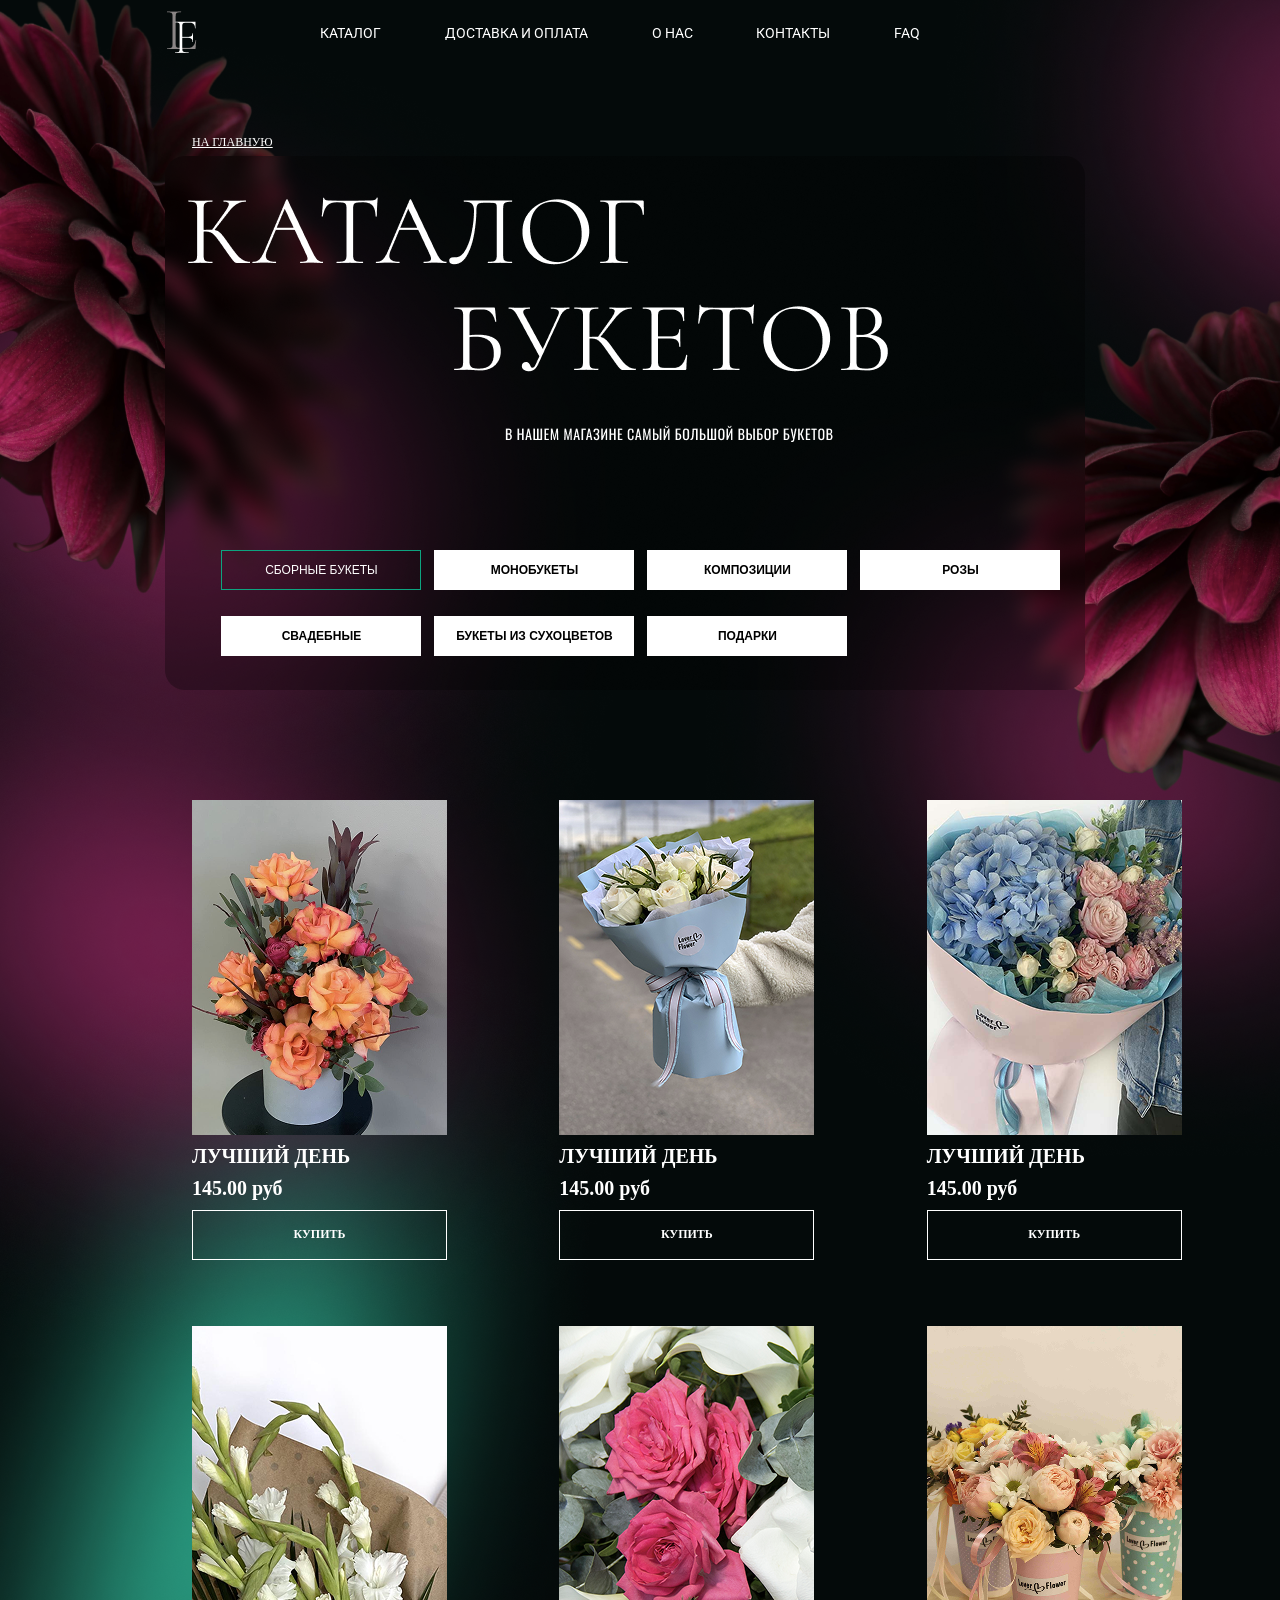
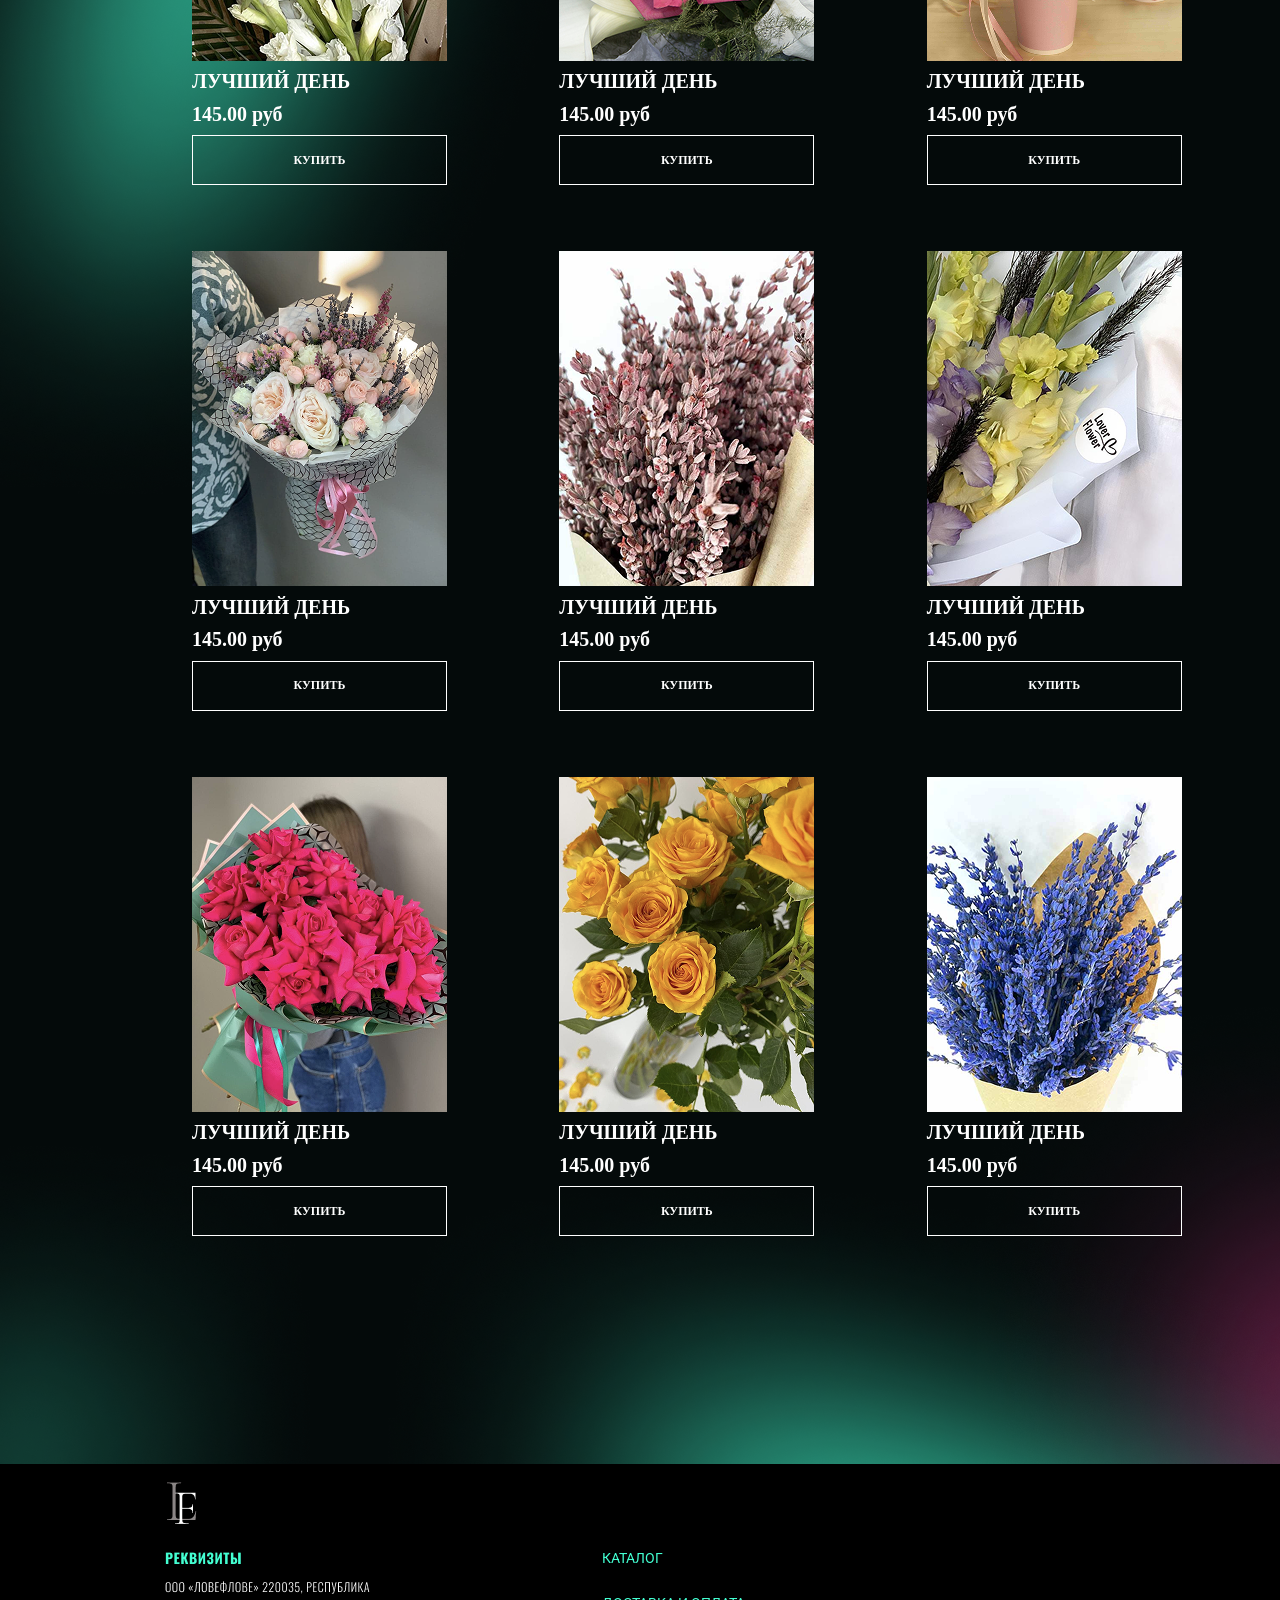
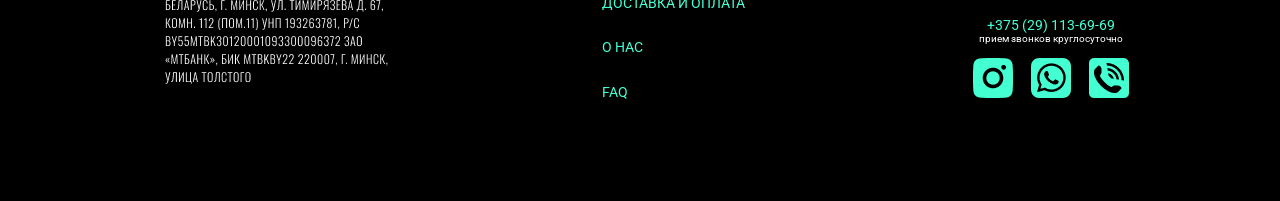
<file: pages/catalog/index.html>
<!DOCTYPE html>
<html lang="en">
  <head>
    <meta charset="utf-8" />
    <meta name="viewport" content="width=device-width, initial-scale=1.0" />
    <meta http-equiv="X-UA-Compatible" content="ie=edge" />
    <link rel="preconnect" href="https://fonts.googleapis.com" />
    <link rel="preconnect" href="https://fonts.gstatic.com" crossorigin />
    <link
      href="https://fonts.googleapis.com/css2?family=Redressed&family=Roboto:ital,wght@0,100;0,300;0,400;0,500;0,700;0,900;1,100;1,300;1,400;1,500;1,700;1,900&display=swap"
      rel="stylesheet"
    />
    <title>LOVER FLOWER</title>
    <link rel="stylesheet" href="style.css" />
    <link rel="shortcut icon" href="../../assets/0.png" type="image/x-icon" />
  </head>
  <body>
		<header>
			<nav class="nav_wrap">
				<a class="link" href="../../pages/catalog/index.html"><li>Каталог</li></a>
				<a class="link" href="../../pages/pay/index.html"><li>Доставка и оплата</li></a>
				<a class="link" href="../../pages/about/index.html"><li>О нас</li></a>
				<a class="link" href="../../pages/contacts/index.html"><li>Контакты</li></a>
				<a class="link" href="../../pages/FAQ/index.html"><li>FAQ</li></a>
			</nav>
		</header>
		<main>
      <a class="link" href="../../pages/main/index.html"><p class="main_but">на главную</p></a>
      <div class="but_wrapper">
        <button class="cho choose" id="one">Сборные букеты</button>
        <button class="choose" id="two">Монобукеты</button>
        <button class="choose" id="three">Композиции</button>
        <button class="choose" id="four">Розы</button>
        <button class="choose" id="five">Свадебные</button>
        <button class="choose" id="six">Букеты из сухоцветов</button>
        <button class="choose" id="seven">Подарки</button>
      </div>
      <div class="catalog_wrapper">
        <div class="catalog_card_wrapper">
          <img src="../../assets/17.png" alt="img">
          <p class="card_title">Лучший день</p>
          <p class="card_price">145.00 руб</p>
          <a class="link" href="../../pages/order/index.html"><button class="card_but">Купить</button></a>
        </div>
        <div class="catalog_card_wrapper">
          <img src="../../assets/18.png" alt="img">
                    <p class="card_title">Лучший день</p>
          <p class="card_price">145.00 руб</p>
          <a class="link" href="../../pages/order/index.html"><button class="card_but">Купить</button></a>
        </div>
        <div class="catalog_card_wrapper">
          <img src="../../assets/19.png" alt="img">
                    <p class="card_title">Лучший день</p>
          <p class="card_price">145.00 руб</p>
          <a class="link" href="../../pages/order/index.html"><button class="card_but">Купить</button></a>
        </div>
        <div class="catalog_card_wrapper">
          <img src="../../assets/20.png" alt="img">
                    <p class="card_title">Лучший день</p>
          <p class="card_price">145.00 руб</p>
          <a class="link" href="../../pages/order/index.html"><button class="card_but">Купить</button></a>
        </div>
        <div class="catalog_card_wrapper">
          <img src="../../assets/21.png" alt="img">
                    <p class="card_title">Лучший день</p>
          <p class="card_price">145.00 руб</p>
          <a class="link" href="../../pages/order/index.html"><button class="card_but">Купить</button></a>
        </div>
        <div class="catalog_card_wrapper">
          <img src="../../assets/22.png" alt="img">
                    <p class="card_title">Лучший день</p>
          <p class="card_price">145.00 руб</p>
          <a class="link" href="../../pages/order/index.html"><button class="card_but">Купить</button></a>
        </div>
        <div class="catalog_card_wrapper">
          <img src="../../assets/23.png" alt="img">
                    <p class="card_title">Лучший день</p>
          <p class="card_price">145.00 руб</p>
          <a class="link" href="../../pages/order/index.html"><button class="card_but">Купить</button></a>
        </div>
        <div class="catalog_card_wrapper">
          <img src="../../assets/24.png" alt="img">
                    <p class="card_title">Лучший день</p>
          <p class="card_price">145.00 руб</p>
          <a class="link" href="../../pages/order/index.html"><button class="card_but">Купить</button></a>
        </div>
        <div class="catalog_card_wrapper">
          <img src="../../assets/25.png" alt="img">
                    <p class="card_title">Лучший день</p>
          <p class="card_price">145.00 руб</p>
        <a class="link" href="../../pages/order/index.html"><button class="card_but">Купить</button></a>
        </div>
        <div class="catalog_card_wrapper">
          <img src="../../assets/26.png" alt="img">
                    <p class="card_title">Лучший день</p>
          <p class="card_price">145.00 руб</p>
          <a class="link" href="../../pages/order/index.html"><button class="card_but">Купить</button></a>
        </div>
        <div class="catalog_card_wrapper">
          <img src="../../assets/27.png" alt="img">
                    <p class="card_title">Лучший день</p>
          <p class="card_price">145.00 руб</p>
          <a class="link" href="../../pages/order/index.html"><button class="card_but">Купить</button></a>
        </div>
        <div class="catalog_card_wrapper">
          <img src="../../assets/28.png" alt="img">
                    <p class="card_title">Лучший день</p>
          <p class="card_price">145.00 руб</p>
          <a class="link" href="../../pages/order/index.html"><button class="card_but">Купить</button></a>
        </div>
      </div>
    </main>
		<footer>
      <nav class="footer_nav_wrap">
        <a class="link" href="../../pages/catalog/index.html"><li class="footer_nav">Каталог</li></a>
        <a class="link" href="../../pages/pay/index.html"><li class="footer_nav">Доставка и оплата</li></a>
        <a class="link" href="../../pages/about/index.html"><li class="footer_nav">О нас</li></a>
        <a class="link" href="../../pages/FAQ/index.html"><li class="footer_nav">FAQ</li></a>
      </nav>
      <section class="footer_adres_wrap">
      <div class="adres_wrap">
				<p class="adres_p">ул. Тимирязева 67</p>
				<p class="adres_pp">10:00 до 21:00<br>без выходных</p>
			</div>
      <div class="num_wrap">
        <p class="num_p">+375 (29) 113-69-69</p>
        <p class="num_pp">прием звонков круглосуточно</p>
      </div>
      <div class="soc_wrap">
        <a class="link" href="https://www.instagram.com/loveflowers.ru/" target="_blank"><img src="../../assets/11.png" alt="social" class="social_icon"></a>
        <a class="link" href="https://api.whatsapp.com/send/?phone=375447865273&text&type=phone_number&app_absent=0" target="_blank"><img src="../../assets/12.png" alt="social" class="social_icon"></a>
        <a class="link" href="viber://chat?number=%2B375447865273" target="_blank"><img src="../../assets/13.png" alt="social" class="social_icon"></a>
      </div>
      </section>
    </footer>
    <script src="script.js"></script>
  </body>
</html>
</file>
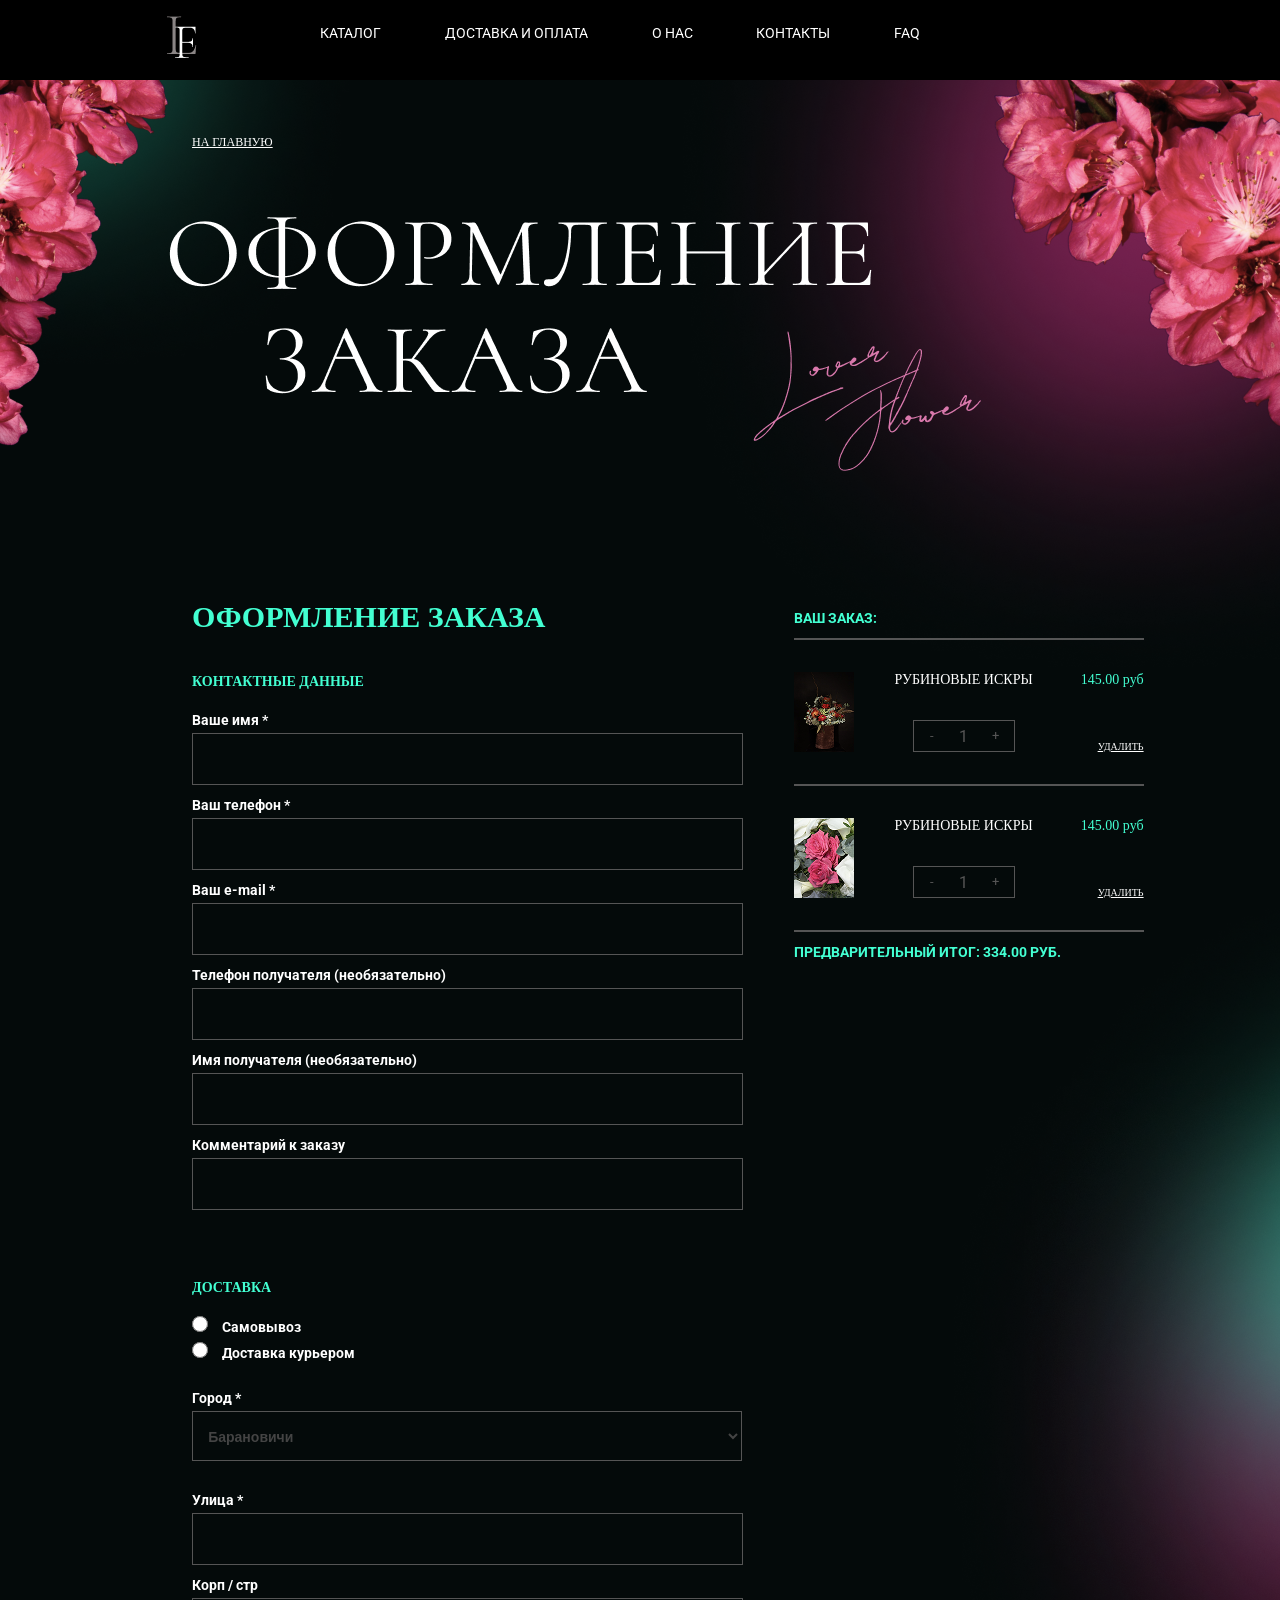
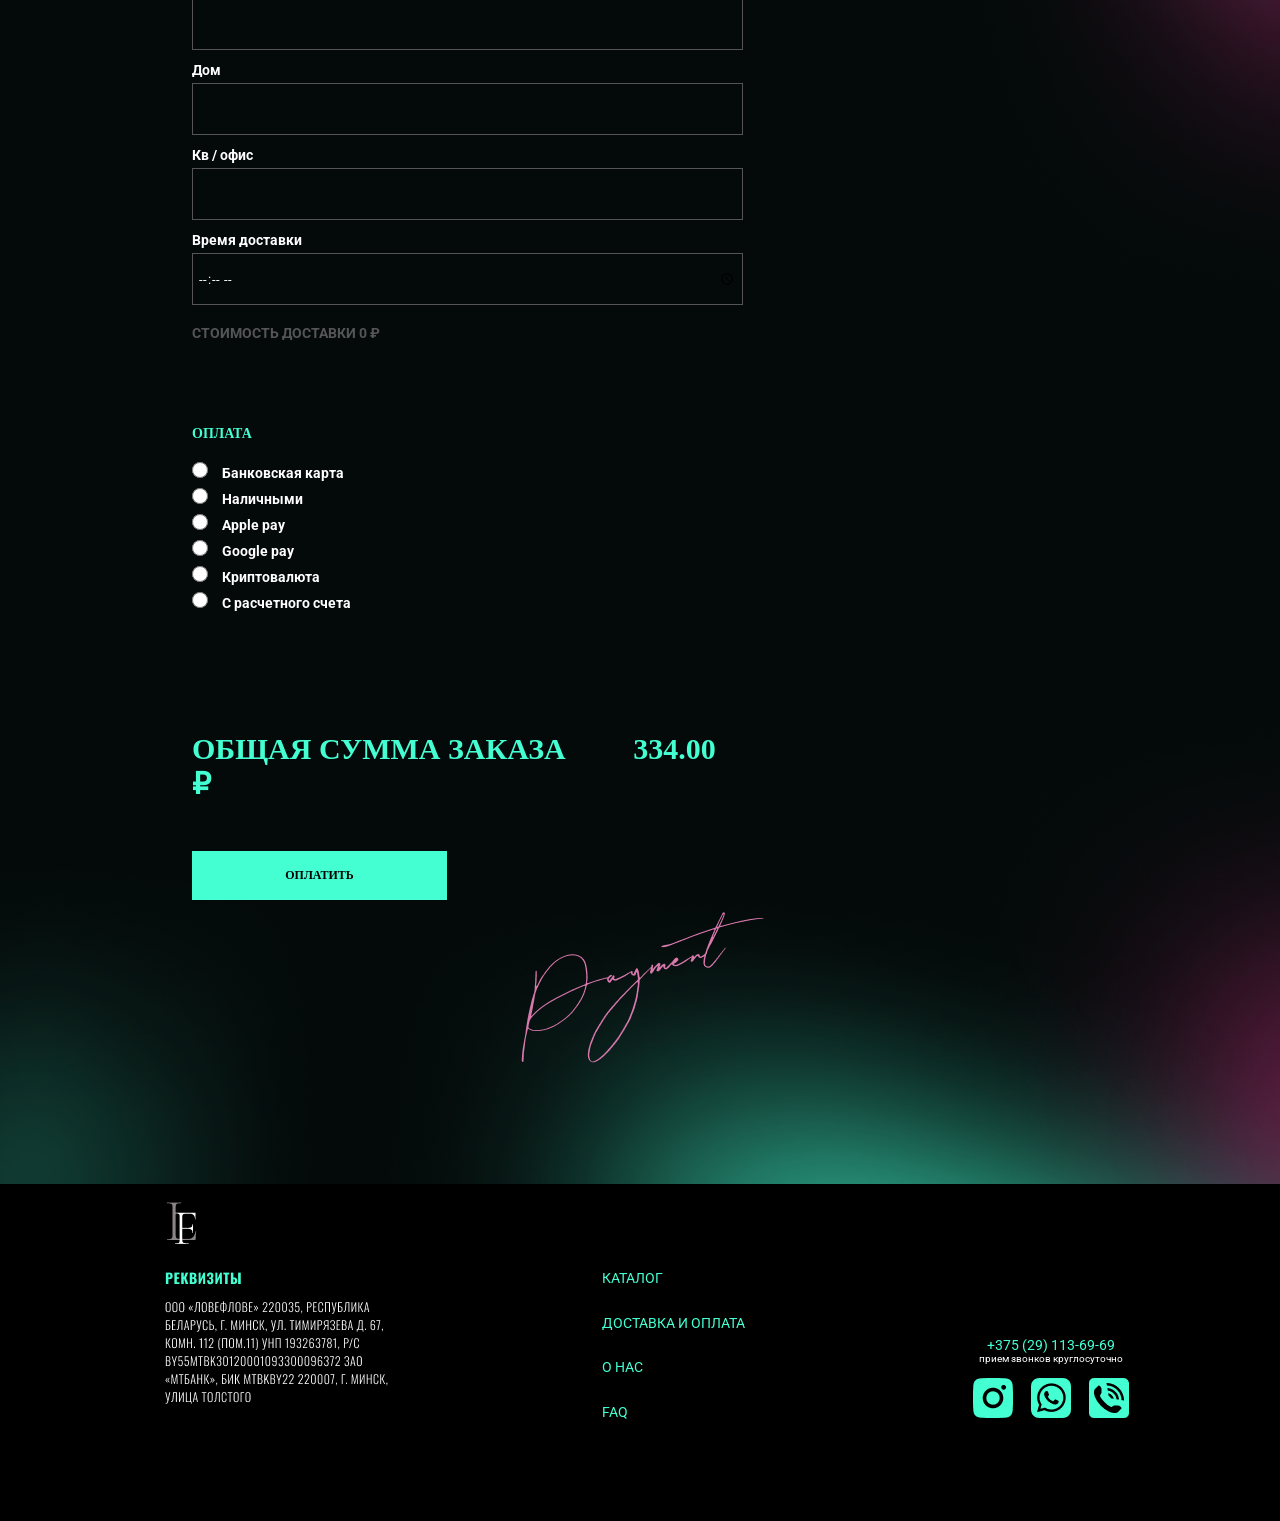
<file: pages/order/index.html>
<!DOCTYPE html>
<html lang="en">
  <head>
    <meta charset="utf-8" />
    <meta name="viewport" content="width=device-width, initial-scale=1.0" />
    <meta http-equiv="X-UA-Compatible" content="ie=edge" />
    <link rel="preconnect" href="https://fonts.googleapis.com" />
    <link rel="preconnect" href="https://fonts.gstatic.com" crossorigin />
    <link
      href="https://fonts.googleapis.com/css2?family=Redressed&family=Roboto:ital,wght@0,100;0,300;0,400;0,500;0,700;0,900;1,100;1,300;1,400;1,500;1,700;1,900&display=swap"
      rel="stylesheet"
    />
    <title>LOVER FLOWER</title>
    <link rel="stylesheet" href="style.css" />
    <link rel="shortcut icon" href="../../assets/0.png" type="image/x-icon" />
  </head>
  <body>
		<header>
			<nav class="nav_wrap">
				<a class="link" href="../../pages/catalog/index.html"><li>Каталог</li></a>
				<a class="link" href="../../pages/pay/index.html"><li>Доставка и оплата</li></a>
				<a class="link" href="../../pages/about/index.html"><li>О нас</li></a>
				<a class="link" href="../../pages/contacts/index.html"><li>Контакты</li></a>
				<a class="link" href="../../pages/FAQ/index.html"><li>FAQ</li></a>
			</nav>
		</header>
		<main>
    <!---------------------------------------------ОПЛАТА УСПЕШНО------------------------------------------------------------->
      <div id="myModal" class="modal">
          <div class="modal_content">
            <p class="modal_text">Ваш номер заказа – 395808599</p>
            <p class="modal_text2">Спасибо за заказ!<br>
                                  Вы получите уведомление о статусе вашего заказа</p>
            <a class="link" href="../../pages/main/index.html"><p class="modal_but">на главную</p></a>
          </div>
      </div>
    <!---------------------------------------------ОПЛАТА ОШИБКА------------------------------------------------------------->
      <div id="myModal2" class="modal2">
          <div class="modal_content2">
            <p class="modal_text3">Произошла ошибка....<br>
                                  Попробуйте оплатить еще раз!
            </p>
            <a class="link" href="../../pages/order/index.html" id="modal_close"><p class="modal_but2">Оплатить еще раз</p></a>
            <a class="link" href="../../pages/main/index.html"><p class="modal_but3">Вернуться на главную</p></a>
          </div>
      </div>
    <!---------------------------------------------ОПЛАТА 404------------------------------------------------------------->
      <div id="myModal3" class="modal3">
          <div class="modal_content3">
            <p class="modal_text4">Ошибка 404</p>
            <p class="modal_text5">Упс...Такой страницы нет</p>
            <a class="link" href="../../pages/main/index.html"><p class="modal_but4">на главную</p></a>
          </div>
      </div>
    <!------------------------------------------------------------------------------------------------------------------------>
      <a class="link" href="../../pages/main/index.html"><p class="main_but">на главную</p></a>
      <div class="order_wrapper">
        <p class="order_title">Оформление заказа</p>
        <div class="one">
          <p class="order_text">Контактные данные</p>
          <form>
            <label for="fname" class="contact_name">Ваше имя *</label><br>
            <input type="text" id="fname" name="fname" class="contact_field"><br>
            <label for="lname" class="contact_name">Ваш телефон *</label><br>
            <input type="text" id="lname" name="lname" class="contact_field"><br>
            <label for="lname" class="contact_name">Ваш e-mail *</label><br>
            <input type="text" id="lname" name="lname" class="contact_field"><br>
            <label for="lname" class="contact_name">Телефон получателя (необязательно)</label><br>
            <input type="text" id="lname" name="lname" class="contact_field"><br>
            <label for="lname" class="contact_name">Имя получателя (необязательно)</label><br>
            <input type="text" id="lname" name="lname" class="contact_field"><br>
            <label for="lname" class="contact_name">Комментарий к заказу</label><br>
            <input type="text" id="lname" name="lname" class="contact_field"><br>
          </form>
        </div>
        <div class="two">
          <p class="order_text">Доставка</p>
          <form>
            <div class="checkbox_wrapper">
              <input name="dzen" type="radio" value="dzen" id="checkbox">
              <label for="checkbox" class="checkbox">Самовывоз</label><br>
              <input name="dzen" type="radio" value="dzen" id="checkbox">
              <label for="checkbox" class="checkbox">Доставка курьером</label><br>
            </div>
            <label for="country" class="contact_name radio">Город *</label><br>
            <select id="country" name="country" class="select_field">
              <option value="usa">Барановичи</option>
              <option value="usa">Бобруйск</option>
              <option value="usa">Борисов</option>
              <option value="usa">Брест</option>
              <option value="usa">Витебск</option>
              <option value="usa">Волковыск</option>
              <option value="usa">Гомель</option>
              <option value="usa">Горки</option>
              <option value="usa">Гродно</option>
              <option value="usa">Жодино</option>
              <option value="usa">Жлобин</option>
              <option value="usa">Калинковичи</option>
              <option value="usa">Кобрин</option>
              <option value="usa">Лида</option>
              <option value="usa">Минск</option>
              <option value="usa">Могилев</option>
              <option value="usa">Мозырь</option>
              <option value="usa">Молодечно</option>
              <option value="usa">Орша</option>
              <option value="usa">Осиповичи</option>
              <option value="usa">Пинск</option>
              <option value="usa">Полоцк</option>
              <option value="usa">Речица</option>
              <option value="usa">Рогачёв</option>
              <option value="usa">Слоним</option>
              <option value="usa">Слуцк</option>
              <option value="usa">Сморгонь</option>
              <option value="usa">Солигорск</option>
            </select><br>
            <label for="fname" class="contact_name">Улица *</label><br>
            <input type="text" id="fname" name="fname" class="contact_field"><br>
            <label for="fname" class="contact_name">Корп / стр</label><br>
            <input type="text" id="fname" name="fname" class="contact_field"><br>
            <label for="fname" class="contact_name">Дом</label><br>
            <input type="text" id="fname" name="fname" class="contact_field"><br>
            <label for="fname" class="contact_name">Кв / офис</label><br>
            <input type="text" id="fname" name="fname" class="contact_field"><br>
            <label for="time" class="contact_name">Время доставки</label><br>
            <input type="time" id="time" name="fname" class="contact_field"/>
            <p class="contact_order_text">Стоимость доставки 0 ₽</p>
          </form> 
        </div>
        <div class="three">
          <p class="order_text">Оплата</p>
            <input name="dzen" type="radio" value="dzen" id="checkbox">
            <label for="checkbox" class="checkbox">Банковская карта</label><br>
            <input name="dzen" type="radio" value="dzen" id="checkbox">
            <label for="checkbox" class="checkbox">Наличными</label><br>
            <input name="dzen" type="radio" value="dzen" id="checkbox">
            <label for="checkbox" class="checkbox">Apple pay</label><br>
            <input name="dzen" type="radio" value="dzen" id="checkbox">
            <label for="checkbox" class="checkbox">Google pay</label><br>
            <input name="dzen" type="radio" value="dzen" id="checkbox">
            <label for="checkbox" class="checkbox">Криптовалюта</label><br>
            <input name="dzen" type="radio" value="dzen" id="checkbox">
            <label for="checkbox" class="checkbox">С расчетного счета</label><br>
        </div>
        <p class="order_title">Общая сумма заказа&nbsp;&nbsp;&nbsp;&nbsp;&nbsp;&nbsp;&nbsp;&nbsp;&nbsp;334.00 ₽</p>
        <button class="order_but" id="myBtn">Оплатить</button>
      </div>
      <div class="you_order_wrapper">
        <p class="you_order_text">Ваш заказ:</p>
        <div class="line_hor"></div>
        <div class="you_order">
          <img src="../../assets/29.png" alt="img">
          <div class="you_order_name_wrapper">
            <p class="you_order_name">рубиновые искры</p>
            <div class="you_order_name_but">
                <button class="name_but">-</button>
                <span class="count_but">1</span>
                <button class="name_but">+</button>
            </div>
          </div>
          <div class="you_order_price_wrapper">
            <p class="you_order_price">145.00 руб</p>
            <p class="you_order_but">Удалить</p>
          </div>
        </div>
        <div class="line_hor"></div>
        <div class="you_order">
          <img src="../../assets/30.png" alt="img">
          <div class="you_order_name_wrapper">
            <p class="you_order_name">рубиновые искры</p>
            <div class="you_order_name_but">
                <button class="name_but">-</button>
                <span class="count_but">1</span>
                <button class="name_but">+</button>
            </div>
          </div>
          <div class="you_order_price_wrapper">
            <p class="you_order_price">145.00 руб</p>
            <p class="you_order_but">Удалить</p>
          </div>
        </div>
        <div class="line_hor"></div>
        <p class="you_order_text">Предварительный итог: 334.00 руб.</p>
      </div>
    </main>
		<footer>
      <nav class="footer_nav_wrap">
        <a class="link" href="../../pages/catalog/index.html"><li class="footer_nav">Каталог</li></a>
        <a class="link" href="../../pages/pay/index.html"><li class="footer_nav">Доставка и оплата</li></a>
        <a class="link" href="../../pages/about/index.html"><li class="footer_nav">О нас</li></a>
        <a class="link" href="../../pages/FAQ/index.html"><li class="footer_nav">FAQ</li></a>
      </nav>
      <section class="footer_adres_wrap">
      <div class="adres_wrap">
				<p class="adres_p">ул. Тимирязева 67</p>
				<p class="adres_pp">10:00 до 21:00<br>без выходных</p>
			</div>
      <div class="num_wrap">
        <p class="num_p">+375 (29) 113-69-69</p>
        <p class="num_pp">прием звонков круглосуточно</p>
      </div>
      <div class="soc_wrap">
        <a class="link" href="https://www.instagram.com/loveflowers.ru/" target="_blank"><img src="../../assets/11.png" alt="social" class="social_icon"></a>
        <a class="link" href="https://api.whatsapp.com/send/?phone=375447865273&text&type=phone_number&app_absent=0" target="_blank"><img src="../../assets/12.png" alt="social" class="social_icon"></a>
        <a class="link" href="viber://chat?number=%2B375447865273" target="_blank"><img src="../../assets/13.png" alt="social" class="social_icon"></a>
      </div>
      </section>
    </footer>
    <script src="script.js"></script>
  </body>
</html>
</file>
<file: pages/catalog/style.css>
* {
  margin: 0;
  padding: 0;
  text-decoration: none;
  scroll-behavior: smooth;
  user-select: none;
  font-family: 'Roboto';
	list-style-type: none;
  outline: none;
}
  
body {
  width: 100%;
  height: 3401px;
	background-color: #040a0a;
}

main {
	width: 1440px;
  height: 3401px;
	background-image: url(../../assets/2.png);
	margin: auto;
}

header {
	display: flex;
	flex-direction: row;
	justify-content: space-between;
	position: absolute;
	width: 992px;
  height: 55px;
	margin-left: 320px;
	margin-top: 25px;
}

.nav_wrap {
	display: flex;
	flex-direction: row;
	justify-content: space-between;
	width: 600px;
  height: 55px;
}

li {
	font-style: normal;
  font-weight: normal;
  font-size: 14px;
	text-transform: uppercase;
	color: #fff;
}

li:hover {
	cursor: pointer;
	color: #43FFD2;
}

.main_but {
	position: absolute;
	top: 15%;
	left: 15%;
	color: #fff;
	font-family: 'Oswald';
	font-size: 12px;
	text-transform: uppercase;
	font-style: normal;
    font-weight: normal;
	text-decoration: underline;
}

.but_wrapper {
	position: absolute;
	display: grid;
	grid-template-columns: repeat(4, 1fr);
    grid-template-rows: repeat(2, 1fr);
    grid-column-gap: 2px;
    grid-row-gap: 2px;
	width: 850px;
	height: 130px;
	top: 550px;
	left: 17.3%;
}

.choose {
	width: 200px;
	height: 40px;
	color: #000;
    background: #ffffff;
	border: none;
	cursor: pointer;
    font-weight: normal;
	font-style: normal;
    font-weight: bold;
    font-size: 12px;
	text-transform: uppercase;
	font-family: 'Oswald', sans-serif;
	text-align: center;
}

.cho {
	width: 200px;
	height: 40px;
	color: #fff;
	border:  1px solid #0DA480;
    background: transparent;
	cursor: pointer;
	font-weight: normal;
	font-style: normal;
    font-size: 12px;
	text-transform: uppercase;
	font-family: 'Oswald', sans-serif;
	text-align: center;
}

.catalog_wrapper {
	position: absolute;
	display: grid;
	grid-template-columns: repeat(3, 1fr);
    grid-template-rows: repeat(4, 1fr);
    grid-column-gap: 2px;
    grid-row-gap: 2px;
	width: 1100px;
	height: 2100px;
	top: 800px;
	left: 15%;
}

.catalog_card_wrapper {
	display: flex;
	flex-direction: column;
	justify-content: space-between;
	width: 255px;
	height: 460px;
}

.card_title {
	font-family: 'Oswald';
	font-style: normal;
    font-weight: bold;
    font-size: 20px;
	text-transform: uppercase;
	color: #fff;
}

.card_price {
	font-family: 'Oswald';
	font-style: normal;
    font-weight: bold;
    font-size: 20px;
	color: #fff;
}

.card_but {
	width: 255px;
	height: 50px;
	border: 1px solid #fff;
	background: transparent;
	font-family: 'Oswald';
	font-style: normal;
    font-weight: bold;
    font-size: 12px;
	text-transform: uppercase;
	color: #fff;
	cursor: pointer;
}

.card_but:hover {
	border: 1px solid #43FFD2;
}

.footer_nav_wrap {
	position: absolute;
	display: flex;
	flex-direction: column;
	justify-content: space-between;
	width: 156px;
    height: 150px;
	top: 3150px;
	left: 47%;
}

.footer_nav {
	font-style: normal;
    font-weight: normal;
    font-size: 14px;
	text-transform: uppercase;
	color: #43FFD2;
}

.footer_adres_wrap {
	position: absolute;
	display: flex;
	flex-direction: column;
	align-items: center;
	width: 156px;
    height: 150px;
	top: 3150px;
	left: 76%;
}

.num_wrap {
	display: flex;
	flex-direction: column;
	width: 156px;
    height: 42px;
	margin: 10px 0 10px 0;
}

.num_p {
	font-style: normal;
    font-weight: normal;
	text-align: center;
    font-size: 14px;
	color: #43FFD2;
}

.num_pp {
	font-style: normal;
    font-weight: normal;
	text-align: center;
    font-size: 10px;
	color: #fff;
}

.soc_wrap {
	display: flex;
	flex-direction: row;
	justify-content: space-between;
	width: 156px;
    height: 42px;
}
</file>
<file: pages/order/style.css>
* {
  margin: 0;
  padding: 0;
  text-decoration: none;
  scroll-behavior: smooth;
  user-select: none;
  font-family: 'Roboto';
  list-style-type: none;
  outline: none;
}

body {
  width: 100%;
  height: 3121px;
	background-color: #040a0a;

}

main {
	width: 1440px;
  height: 3121px;
	background-image: url(../../assets/3.png);
	margin: auto;

}

header {
	display: flex;
	flex-direction: row;
	justify-content: space-between;
	position: absolute;
	width: 992px;
  height: 55px;
	margin-left: 320px;
	margin-top: 25px;
}

.nav_wrap {
	display: flex;
	flex-direction: row;
	justify-content: space-between;
	width: 600px;
  height: 55px;
}

li {
	font-style: normal;
  font-weight: normal;
  font-size: 14px;
	text-transform: uppercase;
	color: #fff;
}

li:hover {
	cursor: pointer;
	color: #43FFD2;
}

.main_but {
	position: absolute;
	top: 15%;
	left: 15%;
	color: #fff;
	font-family: 'Oswald';
	font-size: 12px;
	text-transform: uppercase;
	font-style: normal;
    font-weight: normal;
	text-decoration: underline;
}

.modal {
	display: none; 
	position: fixed; 
	left: 0;
	top: 0;
	width: 100%; 
	height: 100%; 
	overflow: auto;
	z-index: 100;
	background-color: rgb(0,0,0); 
	background-color: rgba(0,0,0,0.8); 
}


.modal_content {
	margin: auto;
	width: 1440px; 
	height: 1130px;
	background-image: url(../../assets/8.png);
}

.modal_text {
	position: absolute;
	top: 60%;
	left: 21%;
	color: #fff;
	font-family: 'Oswald';
	font-size: 14px;
	text-transform: uppercase;
	font-style: normal;
    font-weight: normal;
}

.modal_text2 {
	position: absolute;
	top: 65%;
	left: 21%;
	color: #fff;
	font-family: 'Oswald';
	font-size: 14px;
	text-transform: uppercase;
	font-style: normal;
    font-weight: normal;
}

.modal_but {
	position: absolute;
	top: 80%;
	left: 21%;
	color: #43FFD2;
	font-family: 'Oswald';
	font-size: 14px;
	text-transform: uppercase;
	font-style: normal;
    font-weight: normal;
	text-decoration: underline;
}

.modal2 {
	display: none; 
	position: fixed; 
	left: 0;
	top: 0;
	width: 100%; 
	height: 100%; 
	overflow: auto;
	z-index: 100;
	background-color: rgb(0,0,0); 
	background-color: rgba(0,0,0,0.8); 
}

.modal_content2 {
	margin: auto;
	width: 1440px; 
	height: 1130px;
	background-image: url(../../assets/9.png);
}

.modal_text3 {
	position: absolute;
	top: 60%;
	left: 27%;
	color: #fff;
	font-family: 'Oswald';
	font-size: 14px;
	text-transform: uppercase;
	font-style: normal;
    font-weight: normal;
}

.modal_but2 {
	position: absolute;
	width: 195px;
	top: 70%;
	left: 27%;
	color: #fff;
	background-color: #7D2253;
	font-family: 'Oswald';
	font-size: 12px;
	text-transform: uppercase;
	font-style: normal;
    font-weight: normal;
	text-align: center;
	padding: 20px;
}

.modal_but3 {
	position: absolute;
	top: 72%;
	left: 45%;
	color: #43FFD2;
	font-family: 'Oswald';
	font-size: 14px;
	text-transform: uppercase;
	font-style: normal;
    font-weight: normal;
	text-decoration: underline;
} 

.modal3 {
	display: none; 
	position: fixed; 
	left: 0;
	top: 0;
	width: 100%; 
	height: 100%; 
	overflow: auto;
	z-index: 100;
	background-color: rgb(0,0,0); 
	background-color: rgba(0,0,0,0.8); 
}

.modal_content3 {
	margin: auto;
	width: 1440px; 
	height: 1130px;
	background-image: url(../../assets/10.png);
}

.modal_text4 {
	position: absolute;
	top: 100%;
	left: 65%;
	color: #fff;
	font-family: 'Oswald';
	font-size: 14px;
	text-transform: uppercase;
	font-style: normal;
    font-weight: normal;
}

.modal_text5 {
	position: absolute;
	top: 103%;
	left: 65%;
	color: #fff;
	font-family: 'Oswald';
	font-size: 14px;
	text-transform: uppercase;
	font-style: normal;
    font-weight: normal;
}

.modal_but4 {
	position: absolute;
	top: 115%;
	left: 65%;
	color: #43FFD2;
	font-family: 'Oswald';
	font-size: 14px;
	text-transform: uppercase;
	font-style: normal;
    font-weight: normal;
	text-decoration: underline;
} 

.one {
	width: 550px;
	height: 550px;
	margin: 40px 0 60px 0;
}

.two {
	width: 550px;
	height: 700px;
	margin: 0 0 60px 0;
}

.three {
	width: 550px;
	height: 200px;
	margin: 0 0 110px 0;
}

.order_wrapper {
	display: flex;
	flex-direction: column;
	position: absolute;
	width: 550px;
	height: 1900px;
	top: 600px;
	left: 15%;
}

.order_title {
	color: #43FFD2;
	font-family: 'Oswald';
	font-size: 30px;
	text-transform: uppercase;
	font-style: normal;
    font-weight: bold;
}

.order_text {
	color: #43FFD2;
	font-family: 'Oswald';
	font-size: 14px;
	text-transform: uppercase;
	font-style: normal;
    font-weight: bold;
	margin: 0 0 20px 0;
}

.order_but {
	width: 255px;
	height: 50px;
	margin: 50px 0 0 0;
	background-color: #43FFD2;
	color: #000;
	font-family: 'Oswald';
	font-size: 12px;
	text-transform: uppercase;
	font-style: normal;
    font-weight: bold;
	border: none;
	cursor: pointer;
}

.contact_name {
	font-style: normal;
    font-weight: bold;
    font-size: 14px;
	color: #fff;
}

.contact_field {
	width: 539px;
	height: 50px;
	border: 1px solid #555555;
	background: transparent;
	margin: 4px 0 10px 0;
	padding: 0 5px;
	color: #fff;
}

input:focus::placeholder,
textarea:focus::placeholder {
    color: transparent;
}


.select_field {
	display: block; 
	font-size: 14px; 
	font-family: sans-serif; 
	font-weight: 700; 
	color: #444; 
	line-height: 1.3; 
	padding: .6em 1.4em .5em .8em; 
	width: 100%; 
	max-width: 100%; 
	height: 50px;
	box-sizing: border-box; 
	margin: 4px 0 10px 0;
	border: 1px solid #555555;
	background: transparent;
}

input[type="checkbox"],
input[type="radio"] {
	accent-color: #43FFD2;
	width: 16px;
	height: 16px;
	margin: 0 10px 10px 0;
	cursor: pointer;
}

.checkbox_wrapper {
	margin: 0 0 20px 0;
}

.checkbox {
	font-style: normal;
    font-weight: bold;
    font-size: 14px;
	color: #fff;
}

.contact_order_text {
	font-style: normal;
    font-weight: bold;
    font-size: 14px;
	text-transform: uppercase;
	color: #555555;
	margin: 10px 0 0 0;
}

.line_hor {
	width: 350px;
	height: 2px;
	background-color: #555555;
}

.you_order_wrapper {
	position: absolute;
	display: flex;
	flex-direction: column;
	justify-content: space-between;
	width: 360px;
	height: 350px;
	top: 610px;
	left: 62%;
}

.you_order_text {
	font-style: normal;
    font-weight: bold;
    font-size: 14px;
	text-transform: uppercase;
	color: #43FFD2;
}

.you_order {
	display: flex;
	flex-direction: row;
	justify-content: space-between;
	align-items: center;
	width: 350px;
	height: 120px;
}

.you_order_name_wrapper {
	display: flex;
	flex-direction: column;
	justify-content: space-between;
	align-items: center;
	width: 145px;
	height: 80px;
}

.you_order_name {
	color: #fff;
	font-family: 'Oswald';
	font-size: 14px;
	font-style: normal;
    font-weight: normal;
	text-transform: uppercase;
}

.you_order_name_but {
	display: flex;
	justify-content: space-around;
	align-items: center;
	width: 100px;
	height: 30px;
	border: 1px solid #555;
}

.count_but {
	color: #555;
}

.name_but {
	width: 20px;
	height: 10px;
	margin: 0 0 6px 0;
	color: #555;
	border: none;
	background: transparent;
	cursor: pointer;
}

.you_order_price {
	color: #43FFD2;
	font-family: 'Oswald';
	font-size: 14px;
	font-style: normal;
    font-weight: normal;
}

.you_order_price_wrapper {
	display: flex;
	flex-direction: column;
	justify-content: space-between;
	align-items: end;
	width: 70px;
	height: 80px;
}

.you_order_but {
	color: #fff;
	font-family: 'Oswald';
	font-size: 10px;
	text-transform: uppercase;
	font-style: normal;
    font-weight: normal;
	text-decoration: underline;
	cursor: pointer;
}

.footer_nav_wrap {
	position: absolute;
	display: flex;
	flex-direction: column;
	justify-content: space-between;
	width: 156px;
    height: 150px;
	top: 2870px;
	left: 47%;
}

.footer_nav {
	font-style: normal;
    font-weight: normal;
    font-size: 14px;
	text-transform: uppercase;
	color: #43FFD2;
}

.footer_adres_wrap {
	position: absolute;
	display: flex;
	flex-direction: column;
	align-items: center;
	width: 156px;
    height: 150px;
	top: 2870px;
	left: 76%;
}

.num_wrap {
	display: flex;
	flex-direction: column;
	width: 156px;
    height: 42px;
	margin: 10px 0 10px 0;
}

.num_p {
	font-style: normal;
    font-weight: normal;
	text-align: center;
    font-size: 14px;
	color: #43FFD2;
}

.num_pp {
	font-style: normal;
    font-weight: normal;
	text-align: center;
    font-size: 10px;
	color: #fff;
}

.soc_wrap {
	display: flex;
	flex-direction: row;
	justify-content: space-between;
	width: 156px;
    height: 42px;
}
</file>
